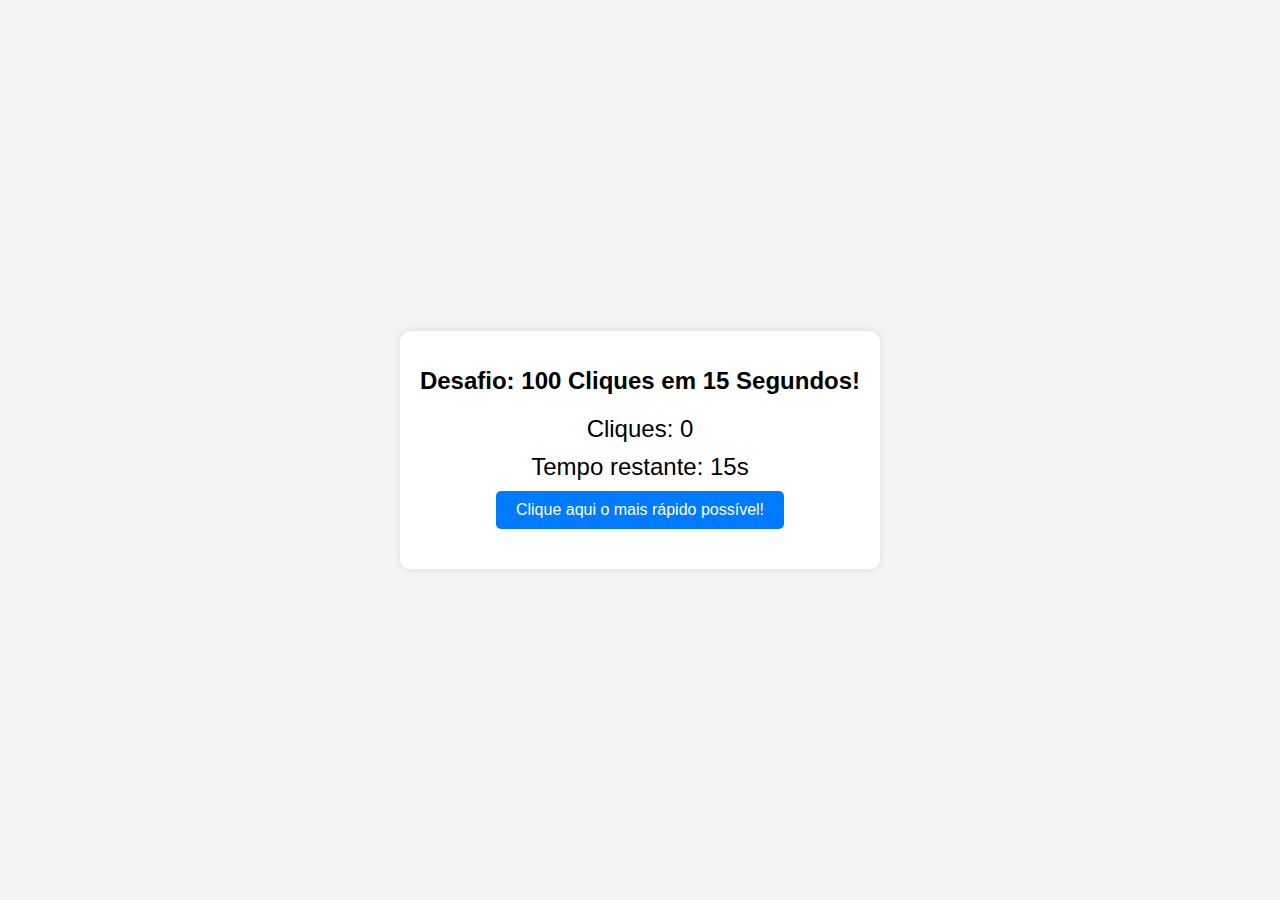
<file: FOR/index.html>
<!DOCTYPE html>
<html lang="pt-br">
<head>
    <meta charset="UTF-8">
    <meta name="viewport" content="width=device-width, initial-scale=1.0">
    <title>Desafio de Cliques</title>
    <link rel="stylesheet" href="style.css">
</head>
<body>
    <div class="container">
        <h1>Desafio: 100 Cliques em 15 Segundos!</h1>

        <p id="count">Cliques: 0</p> <!-- Contador de cliques -->
        <p id="timer">Tempo restante: 15s</p> <!-- Temporizador -->
        <button id="click-btn">Clique aqui o mais rápido possível!</button> <!-- Botão de clique -->

        <p id="message"></p> <!-- Mensagem de vitória ou derrota -->
    </div>

    <script src="script.js"></script> <!-- Arquivo JavaScript -->
</body>
</html>
</file>
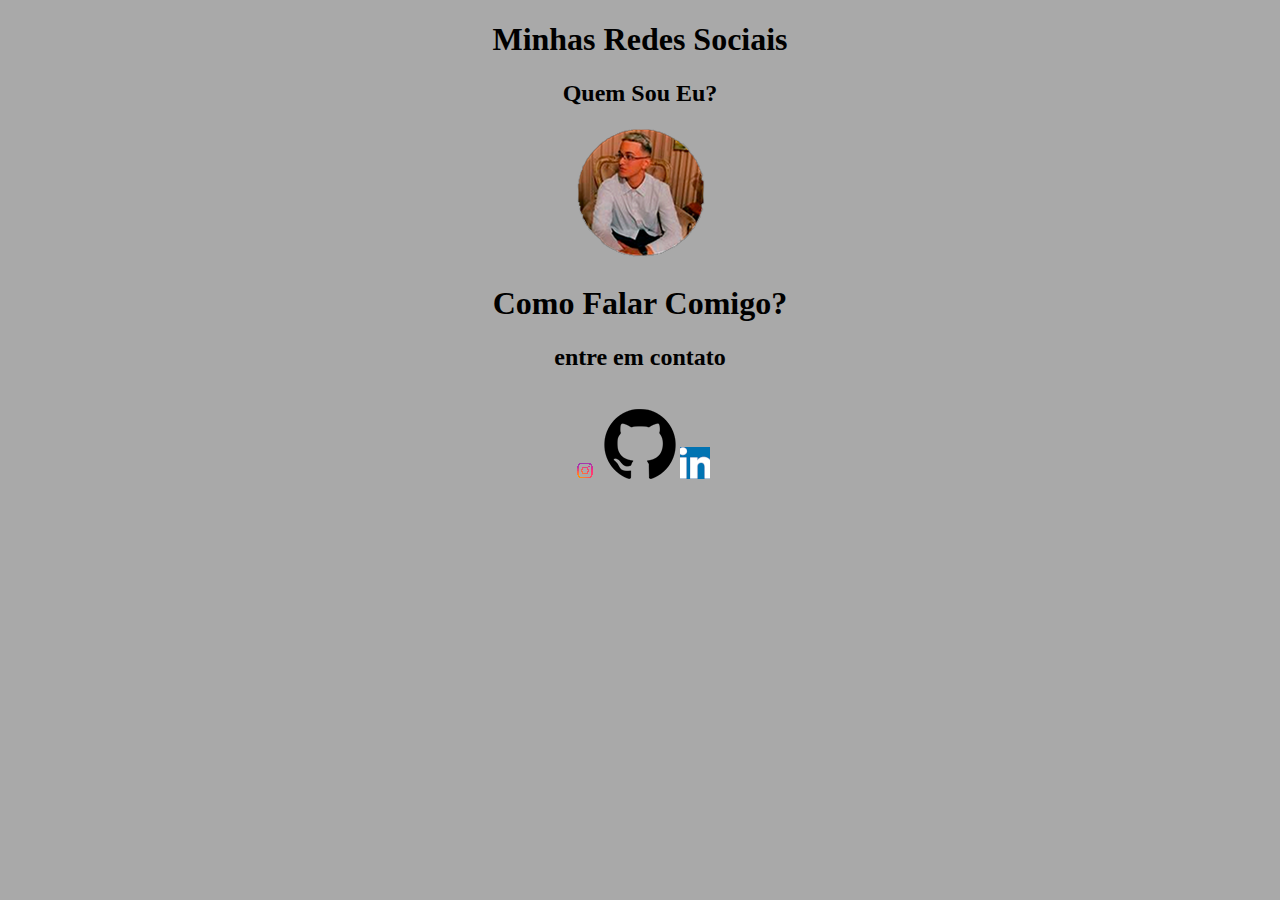
<file: portifolio/index.html>
<!DOCTYPE html>
<html lang="pt-br">
<head>
    <meta charset="UTF-8">
    <meta name="viewport" content="width=device-width, initial-scale=1.0">
    <title>Portifolio</title>
    <link rel="shortcut icon" href="https://upload.wikimedia.org/wikipedia/commons/d/d1/Favicon.ico.png" type="image/x-icon">
    <link rel="stylesheet" href="style.css">
    
</head>
<body>
 <h1>
    Minhas Redes Sociais
</h1>
<h2>
    Quem Sou Eu?
</h2>
<div class="img"><img src="Imagem3.png" alt="minha foto">
<p>Meu Nome é <big>Antonio Ivan</big> tenho 19 anos e estou em busca de me profissionalizar <br> como um programador, estou estudando a 2 meses, sou formado como tecnico de informatica e venho querendo sempre aumentar o conhecimentos dentro desta aréa.</p></div>
<h1>Como Falar Comigo?</h1>
<div>
<h2>
    <strong>entre em contato</strong>
</h2>
<br>
<a href="https://www.instagram.com/antonio7sz/" target="_blank"><img src="imagens/instagram_icon_logo.png" alt="logo insta"></a>
<a href="https://github.com/antoniosilvaa" target="_blank"><img src="imagens/git.png" alt="logo git"></a>
<a href="https://www.linkedin.com/in/antonio-silva-3949a02a8/" target="_blank"><img src="imagens/linkedin.png" alt="logo linkedin"></a>
</div>

<script src="index.js"></script>
</body>
</html>
</file>
<file: FOR/style.css>
body {
    font-family: Arial, sans-serif;
    display: flex;
    justify-content: center;
    align-items: center;
    height: 100vh;
    margin: 0;
    background-color: #f4f4f4;
}

.container {
    text-align: center;
    background-color: white;
    padding: 20px;
    border-radius: 10px;
    box-shadow: 0 0 10px rgba(0, 0, 0, 0.1);
}

h1 {
    margin-bottom: 20px;
    font-size: 24px;
}

#count, #timer {
    font-size: 24px;
    margin: 10px 0;
}

button {
    padding: 10px 20px;
    font-size: 16px;
    color: white;
    background-color: #007bff;
    border: none;
    border-radius: 5px;
    cursor: pointer;
}

button:hover {
    background-color: #0056b3;
}

#message {
    margin-top: 20px;
    font-size: 20px;
    font-weight: bold;
}
</file>
<file: portifolio/style.css>
body{
    background-color: darkgrey;
}
div{
    text-align: center;
}
h1{
    text-align: center;
}
h2{
    text-align: center;
}
p{
    text-align: center;
}
.foto{
    text-align: center;
}
div > p{
    display: none;
}
div:hover > p{
    display: block;
}
</file>
